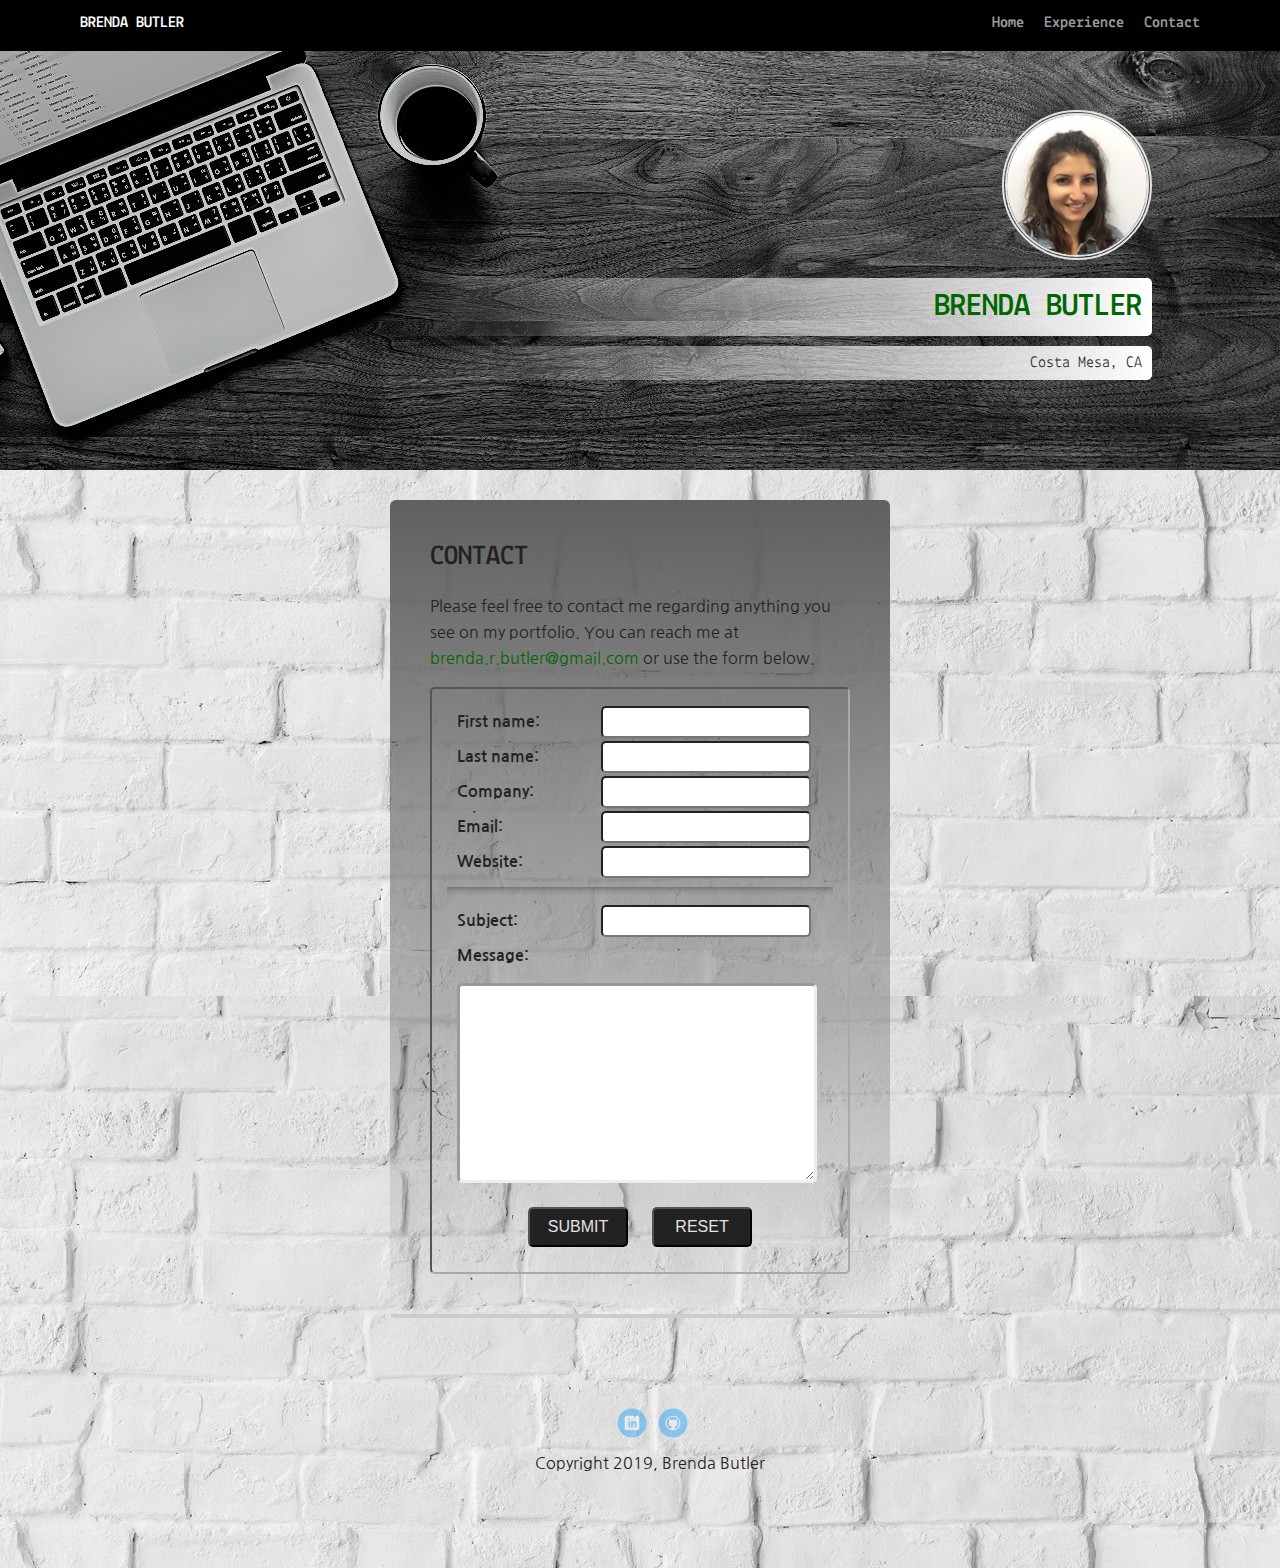
<file: contact.html>
<!doctype html>
<html lang="en">
<head>
  <meta charset="utf-8">
  <title>Brenda Butler's Profile</title>
  <meta name="viewport" content="width=device-width, initial-scale=1.0">
  <link rel="stylesheet" href="styles.css">
  <link href="https://fonts.googleapis.com/css?family=Lekton:400,700|Nanum+Gothic:400,700,800" rel="stylesheet">
</head>
  <body>

    <div class="main-nav" id="home">
        <ul class="nav">
          <li class="name">BRENDA BUTLER</li>
          <li><a href="index.html">Home</a></li>
          <li><a href="experience.html">Experience</a></li>
          <li><a href="contact.html">Contact</a></li>
        </ul>
    </div>

    <header>
      <img src="images/profile-pic.jpg" alt="Photo of Brenda Butler" class="profile-image">
      <h1 class="tag name">BRENDA BUTLER</h1>
      <p class="tag location">Costa Mesa, CA</p>
    </header>

    <main class="flex">
      <div class="card">
        <h2>CONTACT</h2>
        <p>Please feel free to contact me regarding anything you see on my portfolio. You can reach me at <a href="mailto:brenda.r.butler@gmail.com" class="contact">brenda.r.butler@gmail.com</a> or use the form below. </p>
        <form method="post" action="mailto:brenda.r.butler@gmail.com">
            <label>First name:</label> <input type="text" name="firstname"><br>
            <label>Last name:</label> <input type="text" name="lastname"><br>
            <label>Company:</label> <input type="text" name="company"><br>
            <label>Email:</label> <input type="email" name="email"><br>
            <label>Website:</label> <input type="text" name="website"><br>

            <hr style="height: 8px; border: 0; box-shadow: inset 0 8px 8px -8px rgba(0,0,0,0.5);"/>

            <label>Subject:</label> <input type="text" name="subject"><br>
            <label>Message:</label><br><textarea name="message">
            </textarea>

            <div id="formbuttons">
                <input type="submit" class="buttons" value="SUBMIT">
                <input type="reset" class="buttons" value="RESET">
            </div>
          </form>
      </div>
    </main>
    <footer>
      <ul>
        <li><a href="https://www.linkedin.com/in/brenda-butler-371b57123/" target="_blank" class="social linkedin">LinkedIn</a></li>
        <li><a href="https://github.com/brendarenee" target="_blank" class="social github">Github</a></li>
      </ul>
      <p class="copyright">Copyright 2019, Brenda Butler</p>
    </footer>
  </body>
  </html>
</file>
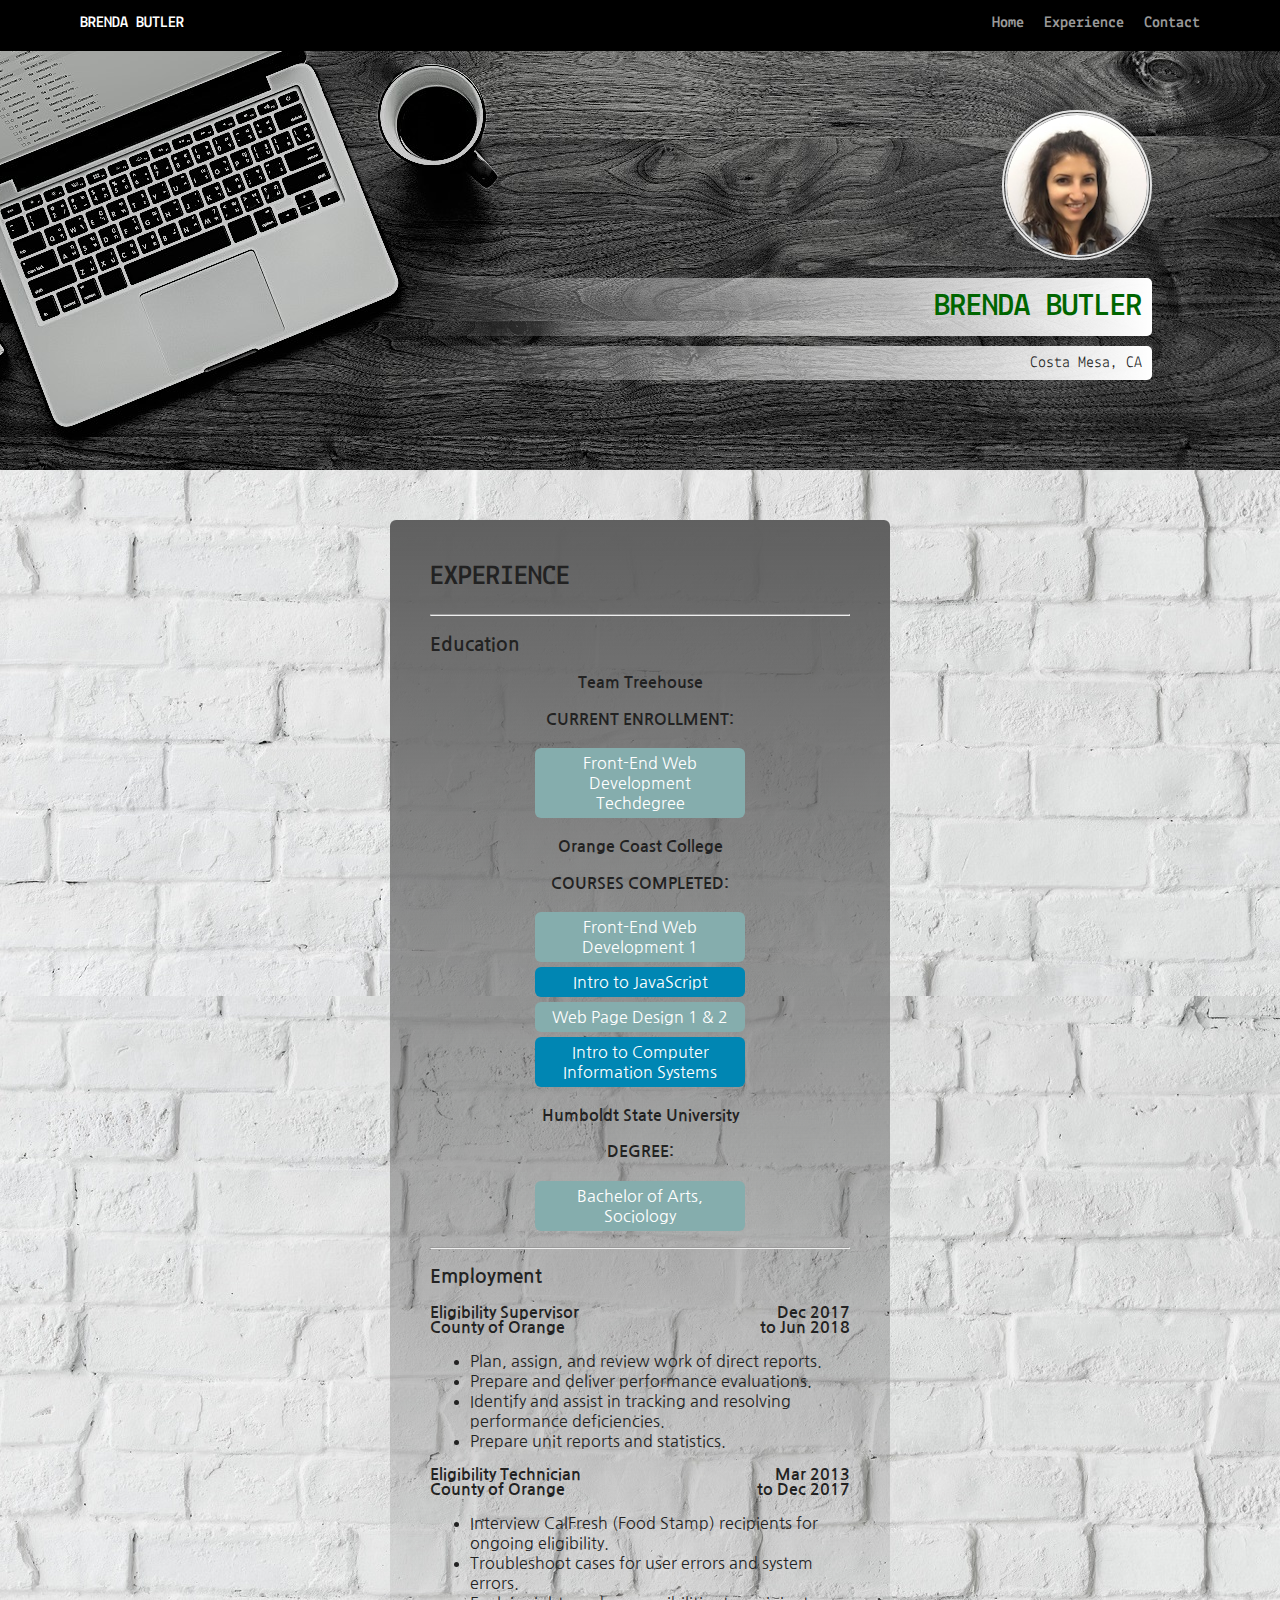
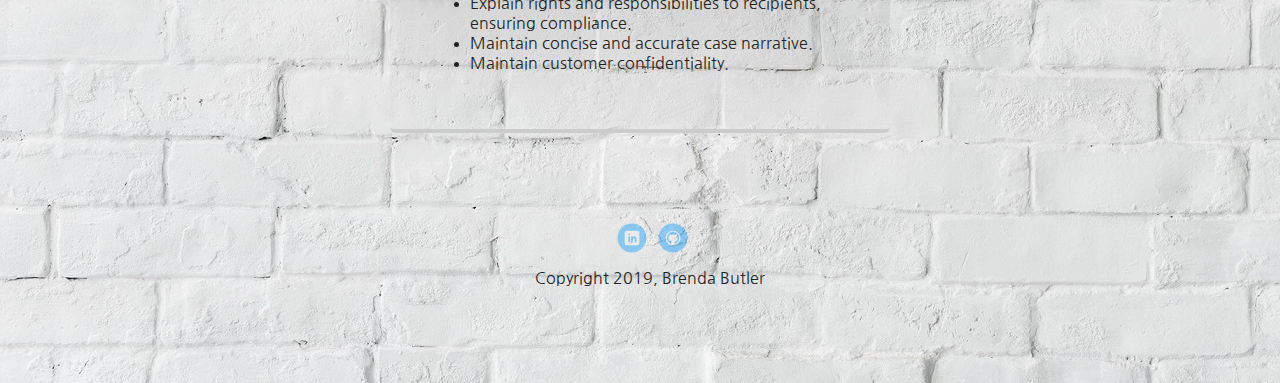
<file: experience.html>
<!doctype html>
<html lang="en">
<head>
  <meta charset="utf-8">
  <title>Brenda Butler's Profile</title>
  <meta name="viewport" content="width=device-width, initial-scale=1.0">
  <link rel="stylesheet" href="styles.css">
<link href="https://fonts.googleapis.com/css?family=Lekton:400,700|Nanum+Gothic:400,700,800" rel="stylesheet"></head>
  <body>

    <div class="main-nav" id="home">
        <ul class="nav">
          <li class="name">BRENDA BUTLER</li>
          <li><a href="index.html">Home</a></li>
          <li><a href="experience.html">Experience</a></li>
          <li><a href="contact.html">Contact</a></li>
        </ul>
    </div>

    <header>
      <img src="images/profile-pic.jpg" alt="Photo of Brenda Butler" class="profile-image">
      <h1 class="tag name">BRENDA BUTLER</h1>
      <p class="tag location">Costa Mesa, CA</p>
    </header>

    <main class="flex">
      <div class="card experience">
        <h2>EXPERIENCE</h2>
      <hr/>
        <h3>Education</h3>
        <h4>Team Treehouse</h4>
        <h4>CURRENT ENROLLMENT:</h4>
        <ul class="education">
          <li>Front-End Web Development Techdegree</li>
        </ul>
        <h4>Orange Coast College</h4>
        <h4>COURSES COMPLETED:</h4>
          <ul class="education">
            <li>Front-End Web Development 1</li>
            <li>Intro to JavaScript</li>
            <li>Web Page Design 1 & 2</li>
            <li>Intro to Computer Information Systems</li>
          </ul>
        <h4>Humboldt State University</h4>
        <h4>DEGREE:</h4>
          <ul class="education">
            <li>Bachelor of Arts, Sociology</li>
          </ul>
      <hr/>
        <h3>Employment</h3>
        <div class="row">
          <div class="column">Eligibility Supervisor</div>
          <div class="column right">Dec 2017</div>
        </div>
        <div class="row">
          <div class="column">County of Orange</div>
          <div class="column right">to Jun 2018</div>
        </div>
          <ul>
            <li>Plan, assign, and review work of direct reports.</li>
            <li>Prepare and deliver performance evaluations.</li>
            <li>Identify and assist in tracking and resolving performance deficiencies.</li>
            <li>Prepare unit reports and statistics.</li>
          </ul>
          <div class="row">
            <div class="column">Eligibility Technician</div>
            <div class="column right">Mar 2013</div>
          </div>
          <div class="row">
            <div class="column">County of Orange</div>
            <div class="column right">to Dec 2017</div>
          </div>
          <ul>
            <li>Interview CalFresh (Food Stamp) recipients for ongoing eligibility.</li>
            <li>Troubleshoot cases for user errors and system errors.</li>
            <li>Explain rights and responsibilities to recipients, ensuring compliance.</li>
            <li>Maintain concise and accurate case narrative.</li>
            <li>Maintain customer confidentiality.</li>
          </ul>
      </div>
    </main>
    <footer>
      <ul>
        <li><a href="https://www.linkedin.com/in/brenda-butler-371b57123/" target="_blank" class="social linkedin">LinkedIn</a></li>
        <li><a href="https://github.com/brendarenee" target="_blank" class="social github">Github</a></li>
      </ul>
      <p class="copyright">Copyright 2019, Brenda Butler</p>
    </footer>
  </body>
  </html>
</file>
<file: styles.css>
/* Global Layout Set-up */
* {
  box-sizing: border-box;
}

body {
  margin: 0;
  padding: 0;
  text-align: center;
  font-family: 'Nanum Gothic', sans-serif;
  color: #222;
  background-image: url(images/brickwall.jpg);
  background-color: #e3e3e3;
}
/* Link Styles */

a {
  text-decoration: none;
  color: #999;
}
a:hover {
  color: #8cb87d;
}

/* Section Styles */

.main-nav {
  width: 100%;
  background: black;
  min-height: 30px;
  padding: 10px;
  position: fixed;
  text-align: center;
  font-family: 'Lekton', cursive;
}
.nav {
  display: flex;
  justify-content: space-around;
  font-weight: 700;
  list-style-type: none;
  margin: 0 auto;
  padding: 0;
}

.nav .name {
    display: block;
    margin-right: auto;
    color: white;
}
.nav li {
  padding: 5px 10px 10px 10px;
}
.nav a {
  transition: all .5s;
}
.nav a:hover {
  color: white
}

header {
  text-align: right;
  background: url('images/background-desk-bw.jpg') no-repeat top center ;
  background-size: auto;
  overflow: hidden;
  padding-top: 60px;
  font-family: 'Lekton', cursive;
}
header {
  line-height: 1.5;
}
header .profile-image {
  margin-top: 50px;
  margin-right: 10%;
  width: 150px;
  height: 150px;
  border-radius: 50%;
  border:  5px double #e3e3e3;
  transition: all .5s;
}
header .profile-image:hover {
  transform: scale(1.2) translateY(-10px);
  box-shadow: 0px 6px 20px 6px rgba(0,0,0,0.62);;
}
.tag {
  background-image: linear-gradient(to left, white, transparent);
  color: #222;
  padding: 5px 10px;
  border-radius: 5px;
  margin: 10px 10% 10px 400px;
}
.name {
  color: #006600;
}

.card {
  margin: 10px 10px 30px 10px;
  padding: 20px 40px 40px;
  max-width: 500px;
  text-align: left;
  background-image: linear-gradient(to bottom, #606060, transparent);
  border-bottom: 4px solid #ccc;
  border-radius: 6px;
  transition: all .5s;
}

h2 {
  font-family: 'Lekton', cursive;
  font-size: 1.75em;
}

.card:hover {
  border-color: #8cb87d;
}

#slideshow {
  overflow: hidden;
  height: 300px;
  width: 300px;
  margin: 0 auto;
}

.slide-wrapper {
  width: 1500px;
  -webkit-animation: slide 30s ease infinite;
  -ms-animation: slide 30s ease infinite;
}

.slide {
  float: left;
  height: 300px;
  width: 300px;
  background-color: #222;
}

.slide:nth-child(1) {
  background: url(images/slideshow-1.jpg) no-repeat;
}

.slide:nth-child(2) {
  background: url(images/slideshow-2.jpg) no-repeat;
}

.slide:nth-child(3) {
  background: url(images/slideshow-3.jpg) no-repeat;
}

.slide:nth-child(4) {
  background: url(images/slideshow-4.jpg) no-repeat;
}
.slide:nth-child(5) {
  background: url(images/slideshow-5.jpg) no-repeat;
}


@-webkit-keyframes slide {
  10% {margin-left: 0px;}
  20% {margin-left: -300px;}
  30% {margin-left: -300px;}
  40% {margin-left: -600px;}
  50% {margin-left: -600px;}
  60% {margin-left: -900px;}
  70% {margin-left: -900px;}
  80% {margin-left: -1200px;}
  90% {margin-left: -1200px;}
}

@-ms-keyframes slide {
  10% {margin-left: 0px;}
  20% {margin-left: -300px;}
  30% {margin-left: -300px;}
  40% {margin-left: -600px;}
  50% {margin-left: -600px;}
  60% {margin-left: -900px;}
  70% {margin-left: -900px;}
  80% {margin-left: -1200px;}
  90% {margin-left: -1200px;}
}

ul.skills {
  padding: 0;
  text-align: center;
}

.skills li {
  border-radius: 6px;
  display: inline-block;
  background: #0086b3;
  color: white;
  padding: 5px 10px;
  margin: 2px;
}

.skills li:nth-child(odd) {
  background: #85adad;
}

footer {
  width: 100%;
  min-height: 30px;
  padding: 20px 0 40px 20px;
}

footer .copyright {
  top: -8px;
  font-size: .75em;
}

footer ul {
  list-style-type: none;
  margin: 0;
  padding: 0;
}

footer ul li {
  display: inline-block;
}

a.contact {
  color: #006600;
}

a.contact:hover {
  color: black;
  font-weight: 700;
}

a.social {
  display: inline-block;
  text-indent: -9999px;
  margin-left: 5px;
  width: 30px;
  height: 30px;
  background-size: 30px 30px;
  opacity: .4;
  transition: all .5s;
}

a.linkedin {
  background-image: url(images/linkedin.svg);
}
a.github {
  background-image: url(images/github.svg);
}
a.social:hover {
  opacity: 1;
}
.clearfix {
  clear: both;
}

/*************Styles for Experience Page*************/

.card.experience {
  margin: 30px;
  padding: 20px 40px 40px;
  width: 600px;
  text-align: left;
  background-image: linear-gradient(to bottom, #606060, transparent);
  border-bottom: 4px solid #ccc;
  border-radius: 6px;
  transition: all .5s;
}

.card.experience:hover {
  border-color: #8cb87d;
}

.experience h4 {
  text-align: center;
  font-weight: 700;
}

ul.education {
  padding: 0;
  text-align: center;
}

.education li {
    border-radius: 6px;
    display: block;
    width: 50%;
    margin: 5px auto;
    background: #0086b3;
    color: white;
    padding: 5px 10px;
}

.education li:nth-child(odd) {
  background: #85adad;
}

.column {
  float: left;
  width: 50%;
  font-weight: 700;
}

.column.right {
  text-align: right;
}

/* Clear floats after the columns */
.row:after {
  content: "";
  display: table;
  clear: both;
}



/*****************Styles for the Contact Page*****************/
form {
  border: 2px inset darkgrey;
  border-radius: 5px;
  padding: 15px;
}

label {
  display: inline-block;
  width: 150px;
  padding: 10px;
  font-weight: bold;
}

input {
  border-radius: 5px;
  width: 210px;
  padding: 5px;
  font-size: 1em;
}

textarea {
  display: inline-block;
  padding: 5px;
  margin: 10px;
  border-radius: 5px;
  border: inset;
  width: 360px;
  height: 200px;
  font-size: 1em;
}

#formbuttons {
    text-align: center;
}

input.buttons {
    height: 40px;
    width: 100px;
    margin: 10px;
    font-size: 1em;
    background-color: #222;
    color: #e3e3e3;
}

input.buttons:hover {
  color: #8cb87d;
}

/* Styles for larger screens */
@media screen and (min-width: 720px) {

  .flex {
      display: -ms-flexbox;      /* TWEENER - IE 10 */
      display: flex;
      max-width: 1200px;
      -ms-flex-pack: distribute;
      justify-content: space-around;
      margin: 0 auto;
  }

  header {
    min-height: 470px;
  }

  .nav {
    max-width: 1200px;
    padding: 0 30px;
  }


  main {
    padding-top: 20px;
  }

  main p {
    line-height: 1.6em;
  }

  footer {
    font-size: 1.3em;
    max-width: 1200px;
    margin: 40px auto;
  }

}
</file>
